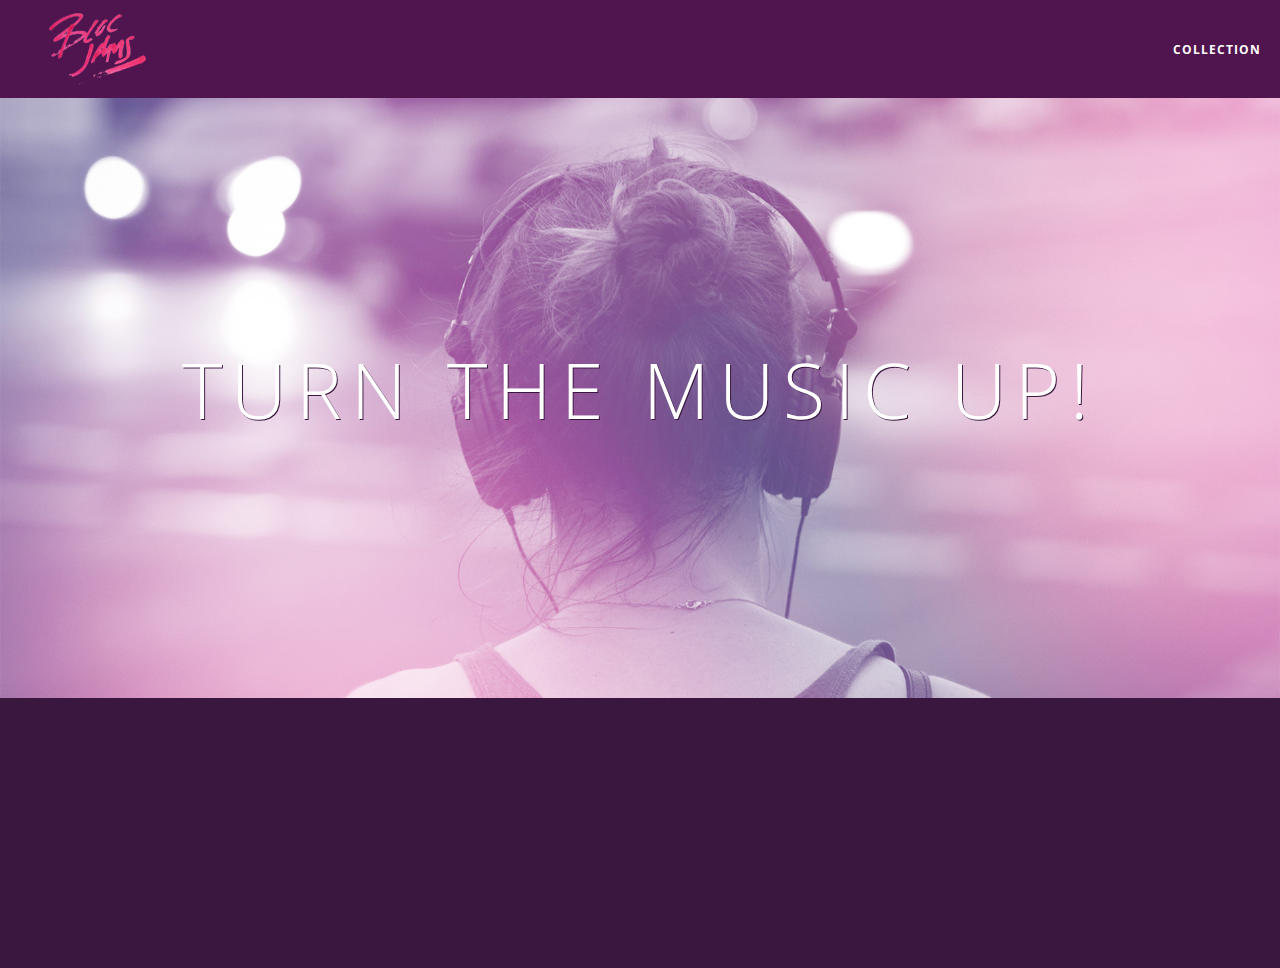
<file: index.html>
<!DOCTYPE html>
<html>
    <head>
        <title>Bloc Jams</title>
        <meta name="viewport" content="width=device-width, initial-scale=1">
        <link rel="stylesheet" type="text/css" href="http://fonts.googleapis.com/css?family=Open+Sans:400,800,600,700,300">
        <link rel="stylesheet" type="text/css" href="http://code.ionicframework.com/ionicons/2.0.1/css/ionicons.min.css">
        <link rel="stylesheet" type="text/css" href="styles/normalize.css">
        <link rel="stylesheet" type="text/css" href="styles/main.css">
        <link rel="stylesheet" type="text/css" href="styles/landing.css">
    </head>
    <body class="landing">     
        <nav class="navbar"><!--Navigation Bar-->
            <a href="index.html" class="logo">
                <img src="assets/images/bloc_jams_logo.png" alt="Bloc Jams logo">
            </a>
            <div class="links-container">
                <a href="collection.html" class="navbar-link">collection</a>
            </div>
        </nav>      
        <section class="hero-content"><!--Hero Content-->
            <h1 class="hero-title">Turn the music up!</h1>            
        </section>      
        <section class="selling-points container clearfix"><!--Selling Points-->
            <div class="point column third">
                <span class="ion-music-note"></span>
                <h5 class="point-title">Choose your music</h5>
                <p class="point-description">The world is full of music; why should you have to listen to music that someone else chose?</p>
            </div>
            <div class="point column third">
                <span class="ion-radio-waves"></span>
                <h5 class="point-title">Unlimited, streaming, ad-free</h5>
                <p class="point-description">No arbitrary limits. No distractions.</p>
            </div>
            <div class="point column third">
                <span class="ion-iphone"></span>
                <h5 class="point-title">Mobile enabled</h5>
                <p class="point-description">Listen to your music on the go. This streaming service is available on all mobile platforms.</p>
            </div>
        </section>
        <script src="https://code.jquery.com/jquery-2.1.3.min.js"></script>
        <script src="scripts/landing.js"></script>
    </body>
</html>
</file>
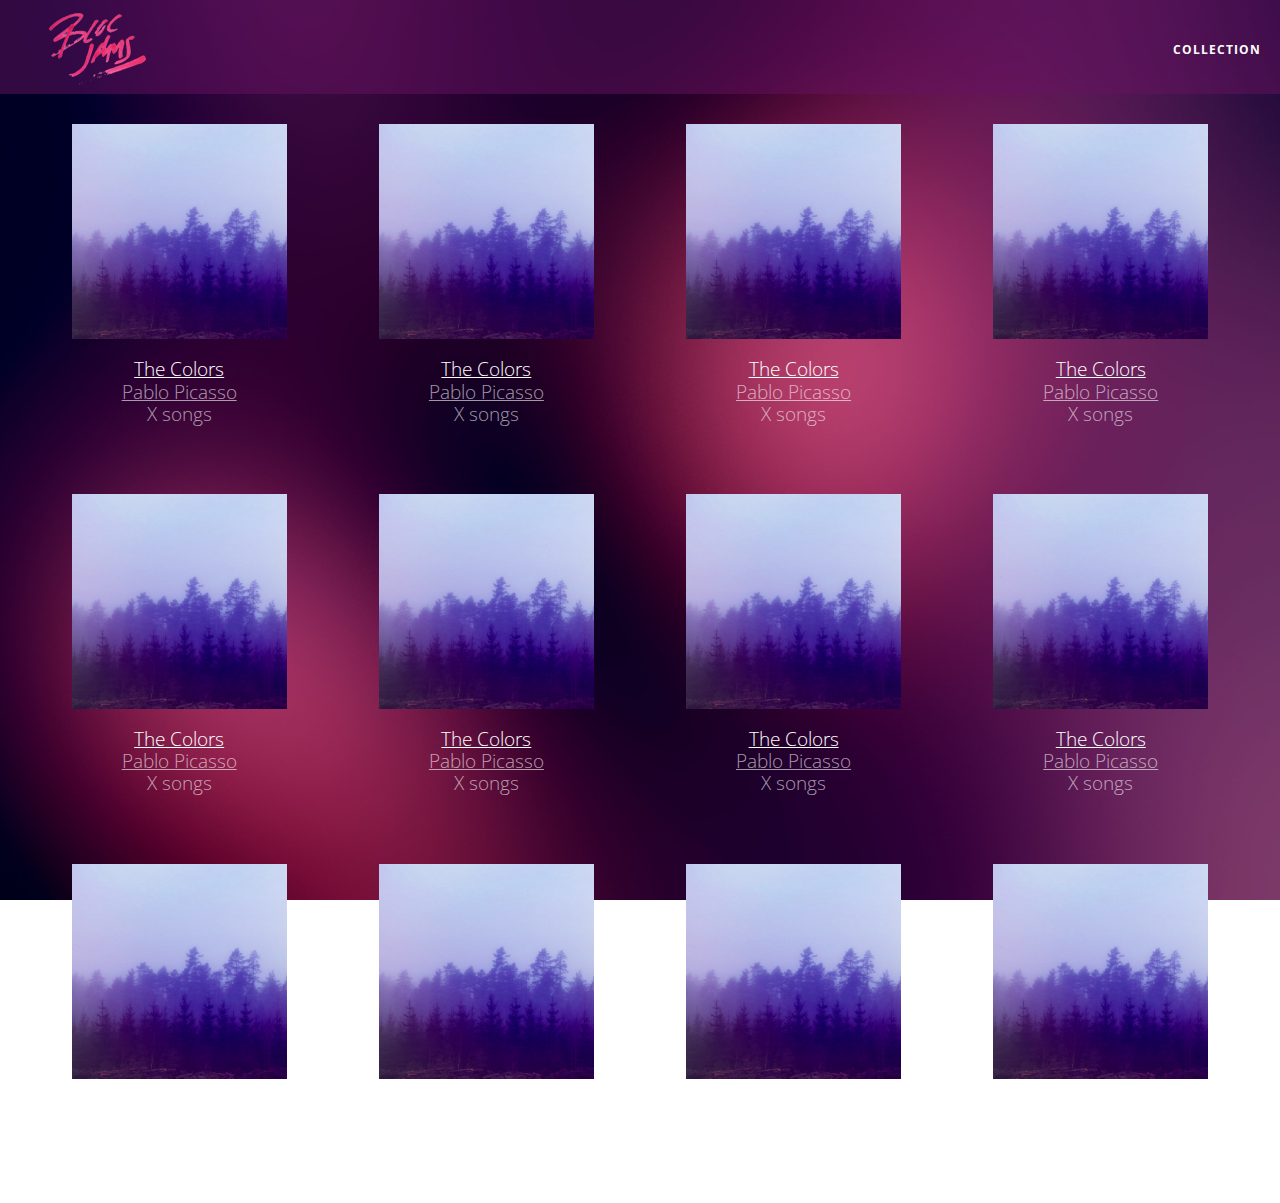
<file: collection.html>
<html>
    <head>
        <title>Bloc Jams</title>
        <meta name="viewport" content="width=device-width, initial-scale=1">
        <link rel="stylesheet" type="text/css" href="http://fonts.googleapis.com/css?family=Open+Sans:400,800,600,700,300">
        <link rel="stylesheet" type="text/css" href="http://code.ionicframework.com/ionicons/2.0.1/css/ionicons.min.css">
        <link rel="stylesheet" type="text/css" href="styles/normalize.css">
        <link rel="stylesheet" type="text/css" href="styles/main.css">
        <link rel="stylesheet" type="text/css" href="styles/collection.css">
    </head>
    <body class="collection">
        <nav class="navbar"> <!--nav bar-->
            <a href="index.html" class="logo">
                <img src="assets/images/bloc_jams_logo.png" alt="Bloc Jams logo"></a>
            <div class="links-container">
                <a href="collection.html" class="navbar-link">collection</a>
            </div>
        </nav>
        <section class="album-covers container clearfix">
      </section>
      <script src="https://code.jquery.com/jquery-2.1.3.min.js"></script>
      <script src="scripts/collection.js"></script>
    </body>
</html>
</file>
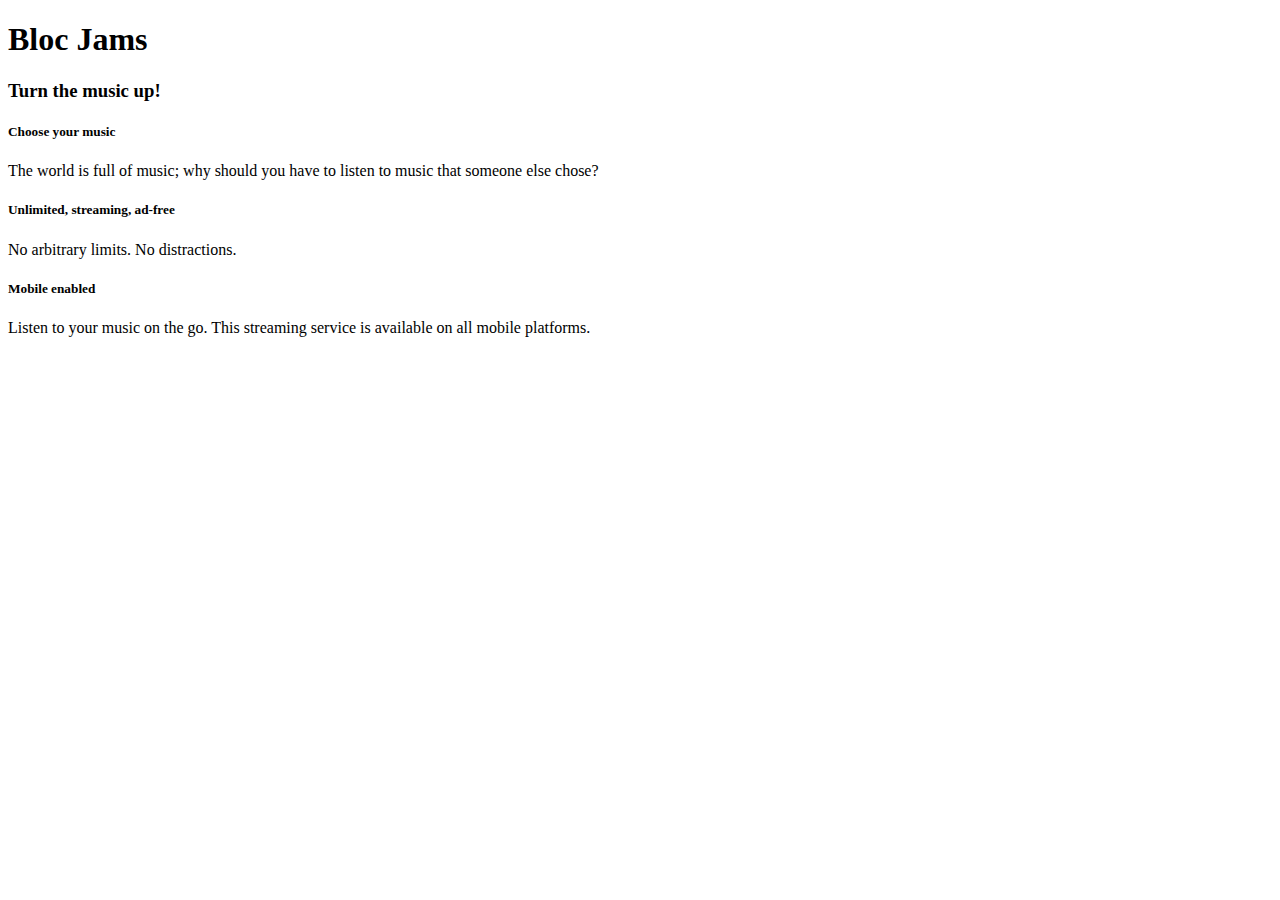
<file: index2.html>
<!DOCTYPE html>
<html>
    <head>
        <title>Bloc Jams</title>
    </head>
    <body>     
        <div><!--Navigation Bar-->
            <!--CONTENT-->
        </div>      
        <div><!--Hero Content-->
            <h1>Bloc Jams</h1>
            <h3>Turn the music up!</h3>            
        </div>      
        <div><!--Selling Points-->
            <div>
                <h5>Choose your music</h5>
                <p>The world is full of music; why should you have to listen to music that someone else chose?</p>
            </div>
            <div>
                <h5>Unlimited, streaming, ad-free</h5>
                <p>No arbitrary limits. No distractions.</p>
            </div>
            <div>
                <h5>Mobile enabled</h5>
                <p>Listen to your music on the go. This streaming service is available on all mobile platforms.</p>
            </div>
        </div>
    </body>
</html>
</file>
<file: styles/main.css>
*, *:before, *:after {
    -moz-box-sizing: border-box;
    -webkit-box-sizing: border-box;
    box-sizing: border-box;
}
html {
    height: 100%;
    font-size: 100%;
}
body {
    font-family: 'Open Sans';
    color: white;
    min-height: 100%;
}

.navbar {
    position: relative;
    padding: 0.5rem;
    background-color: rgba(101,18,95,0.5);
    z-index: 1;
}
.navbar .logo {
    position: relative;
    left: 2rem;
    cursor: pointer;
}
.navbar .links-container {
    display: table;
    position: absolute;
    top: 0;
    right: 0;
    height: 100px;
    color: white;
    text-decoration: none;
}
.links-container .navbar-link {
    display: table-cell;
    position: relative;
    height: 100%;
    padding-left: 1rem;
    padding-right: 1rem;
    vertical-align: middle;
    color: white;
    font-size: 0.625rem;
    letter-spacing: 0.05rem;
    font-weight: 700;
    text-transform: uppercase;
    text-decoration: none;
    cursor: pointer;
}
.links-container .navbar-link:hover {
    color: rgb(233,50,117);
}
.links-container .navbar-link:active {
    color: rgb(233,50,117);
    background-color: white;
}
.container {
    margin: 0 auto;
    max-width: 64rem;
}
@media (min-width: 640px) {
    html { font-size: 112%; }
    .column {
        float: left;
        padding-left: 1rem;
        padding-right: 1rem;
    }
    .column.full { width: 100%; }
    .column.two-thirds { width: 66.7%; }
    .column.half { width: 50%; }
    .column.third { width: 33.3%; }
    .column.fourth { width: 25%; }
    .column.flow-opposite { float: right; }
}

@media (min-width: 1024px) {
    html { font-size: 120%; }
}
.clearfix::before, .clearfix::after {
    content: "  ";
    display: table;
}
.clearfix::after {
    clear: both;
}
</file>
<file: styles/landing.css>
body.landing {
     background-color: rgb(58,23,63);
 }
 
 .hero-content {
     position: relative;
     min-height: 600px;
     background-image: url(../assets/images/bloc_jams_bg.jpg);
     background-repeat: no-repeat;
     background-position: center center;
     background-size: cover;
 }
 
 .hero-content .hero-title {
     position: absolute;
     top: 40%;
     -webkit-transform: translateY(-50%);
     -moz-transform: translateY(-50%);
     transform: translateY(-50%);
     width: 100%;
     text-align: center;
     font-size: 4rem;
     font-weight: 300;
     text-transform: uppercase;
     letter-spacing: 0.5rem;
     text-shadow: 1px 1px 0px rgb(58,23,63);
 }
 
 .selling-points {
     position: relative;
 }
 
 .point {
     position: relative;
     padding: 2rem;
     text-align: center;
     opacity: 0;
 }
.point:hover {
    opacity: 1;
/*
     -webkit-transform: scaleX(0.9) translateY(3rem);
     -moz-transform: scaleX(0.9) translateY(3rem);
     transform: scaleX(0.9) translateY(3rem);
*/
    -webkit-transform: rotate(360deg);
    -moz-transform: rotate(360deg);
    transform: rotate(360deg);
    -webkit-transition: all 1s ease-in-out;
    -moz-transition: all 1s ease-in-out;
    transition: all 1s ease-in-out;
    -webkit-transition-delay: 0.2s;
    -moz-transition-delay: 0.2s;
    transition-delay: 0.2s;    
}
 
 .point .point-title {
     font-size: 1.25rem;
 }
 
 .ion-music-note, .ion-radio-waves, .ion-iphone {
     color: rgb(233,50,117);
     font-size: 5rem;
 }
</file>
<file: styles/collection.css>
body.collection {
    background-image: url(../assets/images/blurred_backgrounds/blur_bg_2.jpg);
    background-repeat: no-repeat;
    background-attachment: fixed;
    background-position: center center;
    background-size: cover;
}
.album-covers {
    position: relative;
}
.collection-album-container {
    position: relative;
    margin-top: 30px;
    margin-bottom: 20px;
    text-align: center;
}
.collection-album-container .caption {
    margin-top: 10px;
}
.collection-album-container .caption p {
    font-size: 1rem;
    font-weight: 300;
    color: rgba(255,255,255,0.6);
}
.collection-album-container .caption p a {
    color: rgba(255,255,255, 0.6);
}
.collection-album-container .caption p a.album-name {
    color: white;
}
.collection-album-container img {
    width: 80%;
}
</file>
